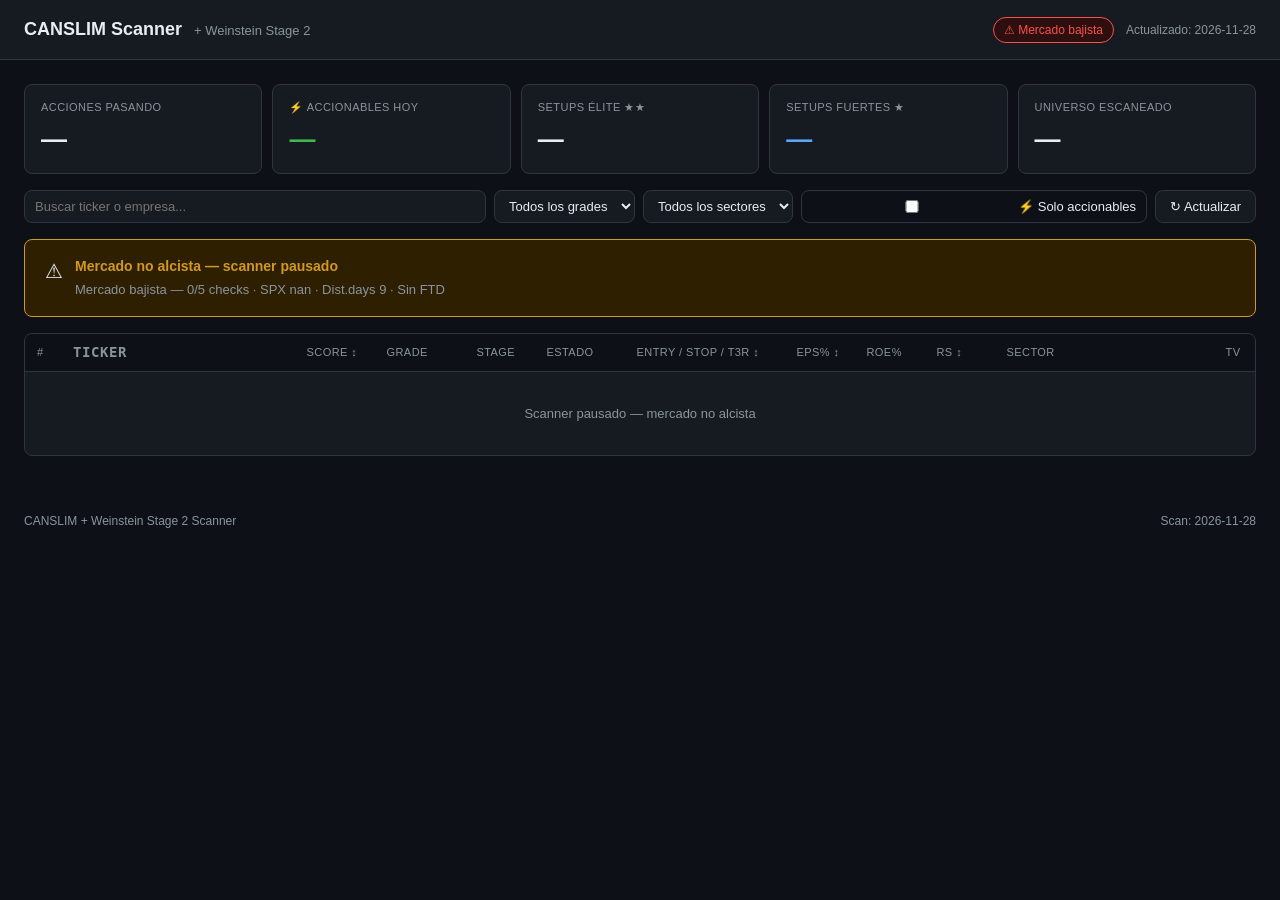
<file: index.html>
<!DOCTYPE html>
<html lang="es">
<head>
<meta charset="UTF-8">
<meta name="viewport" content="width=device-width, initial-scale=1.0">
<title>CANSLIM Scanner + Weinstein Stage 2</title>
<link rel="stylesheet" href="style.css">
</head>
<body>

<header>
  <div class="header-inner">
    <div class="header-left">
      <h1>CANSLIM Scanner</h1>
      <span class="header-sub">+ Weinstein Stage 2</span>
    </div>
    <div class="header-right">
      <div class="market-badge" id="market-badge">Cargando...</div>
      <div class="scan-date" id="scan-date"></div>
    </div>
  </div>
</header>

<main>

  <div class="metrics-row" id="metrics-row">
    <div class="metric-card">
      <div class="metric-label">Acciones pasando</div>
      <div class="metric-value" id="m-passing">—</div>
    </div>
    <div class="metric-card">
      <div class="metric-label">⚡ Accionables hoy</div>
      <div class="metric-value green" id="m-actionable">—</div>
    </div>
    <div class="metric-card">
      <div class="metric-label">Setups élite ★★</div>
      <div class="metric-value" id="m-elite">—</div>
    </div>
    <div class="metric-card">
      <div class="metric-label">Setups fuertes ★</div>
      <div class="metric-value blue" id="m-strong">—</div>
    </div>
    <div class="metric-card">
      <div class="metric-label">Universo escaneado</div>
      <div class="metric-value" id="m-total">—</div>
    </div>
  </div>

  <div class="filters-row">
    <input type="text" id="search" placeholder="Buscar ticker o empresa..." autocomplete="off">
    <select id="filter-grade">
      <option value="">Todos los grades</option>
      <option value="elite">★★ Élite (≥30)</option>
      <option value="strong">★ Fuerte (≥27)</option>
      <option value="valid">✓ Válido (≥22)</option>
    </select>
    <select id="filter-sector">
      <option value="">Todos los sectores</option>
    </select>
    <label class="filter-check">
      <input type="checkbox" id="filter-actionable">
      ⚡ Solo accionables
    </label>
    <button id="btn-refresh" onclick="loadData()">↻ Actualizar</button>
  </div>

  <div class="market-blocked" id="market-blocked" style="display:none">
    <div class="blocked-icon">⚠</div>
    <div>
      <div class="blocked-title">Mercado no alcista — scanner pausado</div>
      <div class="blocked-sub" id="blocked-note"></div>
    </div>
  </div>

  <div class="table-wrap">
    <table id="results-table">
      <thead>
        <tr>
          <th class="col-rank">#</th>
          <th class="col-ticker" data-sort="ticker">Ticker</th>
          <th class="col-score" data-sort="score">Score ↕</th>
          <th class="col-grade">Grade</th>
          <th class="col-stage">Stage</th>
          <th class="col-action-badge">Estado</th>
          <th class="col-entry" data-sort="pivot">Entry / Stop / T3R ↕</th>
          <th class="col-eps" data-sort="eps">EPS% ↕</th>
          <th class="col-roe" data-sort="roe">ROE%</th>
          <th class="col-rs" data-sort="rs">RS ↕</th>
          <th class="col-sector">Sector</th>
          <th class="col-tv">TV</th>
        </tr>
      </thead>
      <tbody id="results-body">
        <tr><td colspan="13" class="loading">Cargando datos...</td></tr>
      </tbody>
    </table>
  </div>

  <div class="detail-panel" id="detail-panel" style="display:none">
    <div class="detail-header">
      <div>
        <span class="detail-ticker" id="d-ticker"></span>
        <span class="detail-name" id="d-name"></span>
      </div>
      <button class="detail-close" onclick="closeDetail()">✕</button>
    </div>
    <div class="detail-scores" id="d-scores"></div>
    <div class="detail-criteria" id="d-criteria"></div>
  </div>

</main>

<footer>
  <span>CANSLIM + Weinstein Stage 2 Scanner</span>
  <span id="footer-date"></span>
</footer>

<script src="app.js"></script>
</body>
</html>
</file>
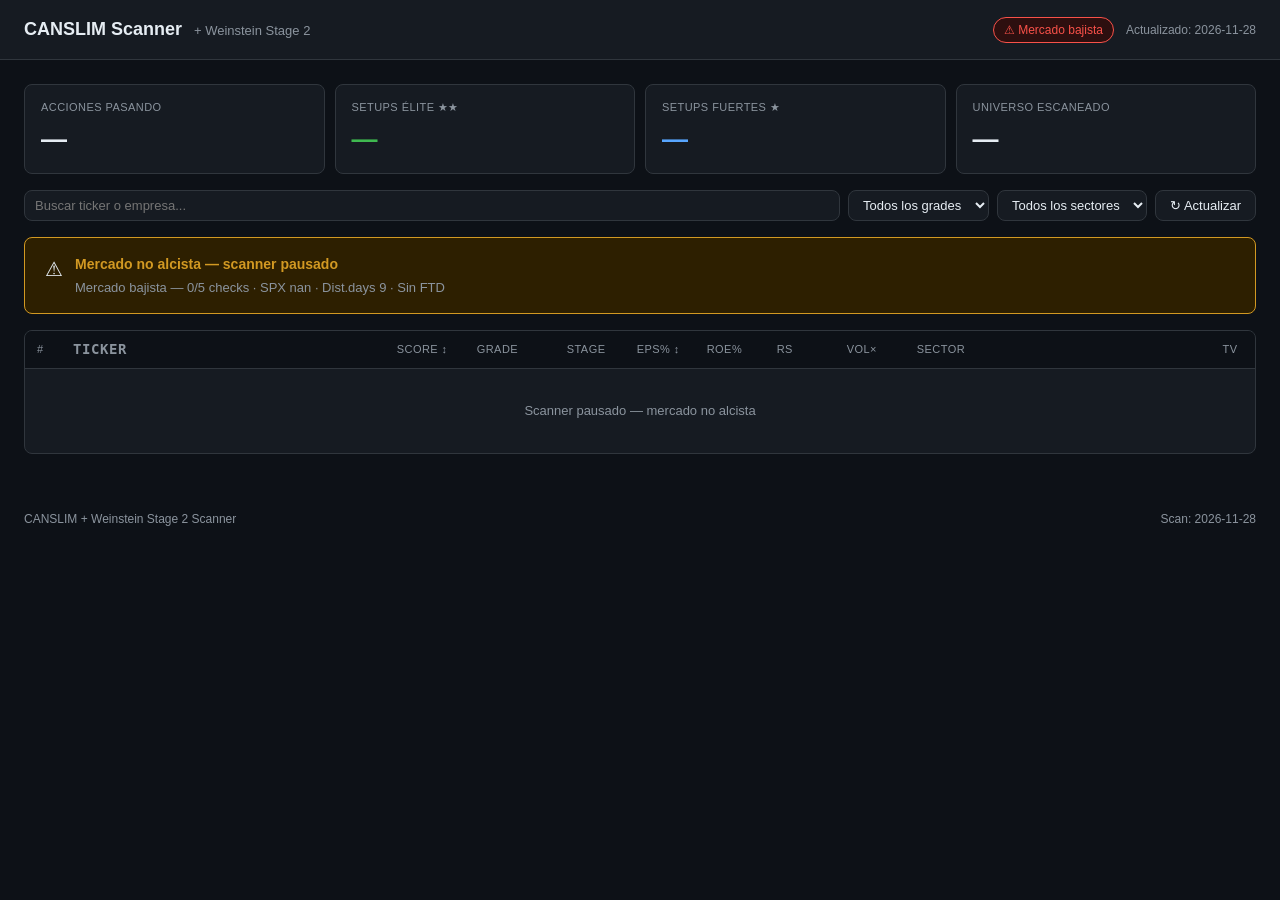
<file: web/index.html>
<!DOCTYPE html>
<html lang="es">
<head>
<meta charset="UTF-8">
<meta name="viewport" content="width=device-width, initial-scale=1.0">
<title>CANSLIM Scanner + Weinstein Stage 2</title>
<link rel="stylesheet" href="style.css">
</head>
<body>

<header>
  <div class="header-inner">
    <div class="header-left">
      <h1>CANSLIM Scanner</h1>
      <span class="header-sub">+ Weinstein Stage 2</span>
    </div>
    <div class="header-right">
      <div class="market-badge" id="market-badge">Cargando...</div>
      <div class="scan-date" id="scan-date"></div>
    </div>
  </div>
</header>

<main>

  <!-- Métricas resumen -->
  <div class="metrics-row" id="metrics-row">
    <div class="metric-card">
      <div class="metric-label">Acciones pasando</div>
      <div class="metric-value" id="m-passing">—</div>
    </div>
    <div class="metric-card">
      <div class="metric-label">Setups élite ★★</div>
      <div class="metric-value green" id="m-elite">—</div>
    </div>
    <div class="metric-card">
      <div class="metric-label">Setups fuertes ★</div>
      <div class="metric-value blue" id="m-strong">—</div>
    </div>
    <div class="metric-card">
      <div class="metric-label">Universo escaneado</div>
      <div class="metric-value" id="m-total">—</div>
    </div>
  </div>

  <!-- Filtros -->
  <div class="filters-row">
    <input type="text" id="search" placeholder="Buscar ticker o empresa..." autocomplete="off">
    <select id="filter-grade">
      <option value="">Todos los grades</option>
      <option value="elite">★★ Élite (≥30)</option>
      <option value="strong">★ Fuerte (≥27)</option>
      <option value="valid">✓ Válido (≥22)</option>
    </select>
    <select id="filter-sector">
      <option value="">Todos los sectores</option>
    </select>
    <button id="btn-refresh" onclick="loadData()">↻ Actualizar</button>
  </div>

  <!-- Mercado bloqueado -->
  <div class="market-blocked" id="market-blocked" style="display:none">
    <div class="blocked-icon">⚠</div>
    <div>
      <div class="blocked-title">Mercado no alcista — scanner pausado</div>
      <div class="blocked-sub" id="blocked-note"></div>
    </div>
  </div>

  <!-- Tabla -->
  <div class="table-wrap">
    <table id="results-table">
      <thead>
        <tr>
          <th class="col-rank">#</th>
          <th class="col-ticker" data-sort="ticker">Ticker</th>
          <th class="col-score" data-sort="score">Score ↕</th>
          <th class="col-grade">Grade</th>
          <th class="col-stage">Stage</th>
          <th class="col-eps" data-sort="eps">EPS% ↕</th>
          <th class="col-roe" data-sort="roe">ROE%</th>
          <th class="col-rs" data-sort="rs">RS</th>
          <th class="col-vol">Vol×</th>
          <th class="col-sector">Sector</th>
          <th class="col-action">TV</th>
        </tr>
      </thead>
      <tbody id="results-body">
        <tr><td colspan="11" class="loading">Cargando datos...</td></tr>
      </tbody>
    </table>
  </div>

  <!-- Panel de detalle (click en fila) -->
  <div class="detail-panel" id="detail-panel" style="display:none">
    <div class="detail-header">
      <div>
        <span class="detail-ticker" id="d-ticker"></span>
        <span class="detail-name" id="d-name"></span>
      </div>
      <button class="detail-close" onclick="closeDetail()">✕</button>
    </div>
    <div class="detail-scores" id="d-scores"></div>
    <div class="detail-criteria" id="d-criteria"></div>
  </div>

</main>

<footer>
  <span>CANSLIM + Weinstein Stage 2 Scanner</span>
  <span id="footer-date"></span>
</footer>

<script src="app.js"></script>
</body>
</html>
</file>
<file: style.css>
:root {
  --bg:        #0d1117;
  --surface:   #161b22;
  --border:    #30363d;
  --text:      #e6edf3;
  --muted:     #8b949e;
  --green:     #3fb950;
  --green-dim: #1a3726;
  --blue:      #58a6ff;
  --blue-dim:  #0d2044;
  --amber:     #d29922;
  --amber-dim: #2d1f00;
  --red:       #f85149;
  --purple:    #bc8cff;
  --radius:    8px;
  --font:      -apple-system, BlinkMacSystemFont, "Segoe UI", sans-serif;
  --mono:      "SFMono-Regular", Consolas, monospace;
}

* { box-sizing: border-box; margin: 0; padding: 0; }

body {
  background: var(--bg);
  color: var(--text);
  font-family: var(--font);
  font-size: 14px;
  line-height: 1.5;
  min-height: 100vh;
}

/* ── Header ── */
header {
  background: var(--surface);
  border-bottom: 1px solid var(--border);
  padding: 1rem 1.5rem;
  position: sticky;
  top: 0;
  z-index: 100;
}
.header-inner {
  max-width: 1400px;
  margin: 0 auto;
  display: flex;
  align-items: center;
  justify-content: space-between;
  gap: 1rem;
}
header h1 {
  font-size: 18px;
  font-weight: 600;
  color: var(--text);
  display: inline;
}
.header-sub {
  font-size: 13px;
  color: var(--muted);
  margin-left: 8px;
}
.header-right {
  display: flex;
  align-items: center;
  gap: 12px;
}
.market-badge {
  font-size: 12px;
  padding: 3px 10px;
  border-radius: 20px;
  font-weight: 500;
  background: var(--surface);
  border: 1px solid var(--border);
  color: var(--muted);
}
.market-badge.alcista { background: var(--green-dim); border-color: var(--green); color: var(--green); }
.market-badge.bajista { background: #2d0f0f; border-color: var(--red); color: var(--red); }
.scan-date { font-size: 12px; color: var(--muted); }

/* ── Main ── */
main {
  max-width: 1400px;
  margin: 0 auto;
  padding: 1.5rem;
}

/* ── Metrics ── */
.metrics-row {
  display: grid;
  grid-template-columns: repeat(auto-fit, minmax(140px, 1fr));
  gap: 10px;
  margin-bottom: 1rem;
}
.metric-card {
  background: var(--surface);
  border: 1px solid var(--border);
  border-radius: var(--radius);
  padding: .875rem 1rem;
}
.metric-label { font-size: 11px; color: var(--muted); margin-bottom: 4px; text-transform: uppercase; letter-spacing: .04em; }
.metric-value { font-size: 26px; font-weight: 600; color: var(--text); }
.metric-value.green { color: var(--green); }
.metric-value.blue  { color: var(--blue); }

/* ── Filters ── */
.filters-row {
  display: flex;
  gap: 8px;
  margin-bottom: 1rem;
  flex-wrap: wrap;
}
.filters-row input,
.filters-row select {
  background: var(--surface);
  border: 1px solid var(--border);
  border-radius: var(--radius);
  color: var(--text);
  font-size: 13px;
  padding: 6px 10px;
  outline: none;
}
.filters-row input { flex: 1; min-width: 200px; }
.filters-row input:focus,
.filters-row select:focus { border-color: var(--blue); }
#btn-refresh {
  background: var(--surface);
  border: 1px solid var(--border);
  border-radius: var(--radius);
  color: var(--text);
  font-size: 13px;
  padding: 6px 14px;
  cursor: pointer;
  white-space: nowrap;
}
#btn-refresh:hover { border-color: var(--blue); color: var(--blue); }

/* ── Market blocked ── */
.market-blocked {
  background: #2d1f00;
  border: 1px solid var(--amber);
  border-radius: var(--radius);
  padding: 1rem 1.25rem;
  margin-bottom: 1rem;
  display: flex;
  gap: 12px;
  align-items: flex-start;
}
.blocked-icon { font-size: 20px; }
.blocked-title { font-weight: 600; color: var(--amber); margin-bottom: 3px; }
.blocked-sub { font-size: 13px; color: var(--muted); }

/* ── Table ── */
.table-wrap {
  background: var(--surface);
  border: 1px solid var(--border);
  border-radius: var(--radius);
  overflow-x: auto;
}
table {
  width: 100%;
  border-collapse: collapse;
  font-size: 13px;
}
thead th {
  background: var(--bg);
  color: var(--muted);
  font-weight: 500;
  font-size: 11px;
  text-transform: uppercase;
  letter-spacing: .04em;
  padding: 8px 12px;
  text-align: left;
  border-bottom: 1px solid var(--border);
  white-space: nowrap;
  user-select: none;
}
thead th[data-sort] { cursor: pointer; }
thead th[data-sort]:hover { color: var(--text); }
tbody tr {
  border-bottom: 1px solid var(--border);
  cursor: pointer;
  transition: background .1s;
}
tbody tr:last-child { border-bottom: none; }
tbody tr:hover { background: rgba(88,166,255,.05); }
tbody td { padding: 10px 12px; vertical-align: middle; }
.loading { text-align: center; color: var(--muted); padding: 2rem; }

/* Col widths */
.col-rank   { width: 36px; color: var(--muted); }
.col-ticker { font-family: var(--mono); font-weight: 600; font-size: 14px; }
.col-score  { width: 80px; }
.col-grade  { width: 90px; }
.col-stage  { width: 70px; }
.col-eps, .col-roe, .col-rs, .col-vol { width: 70px; }
.col-action { width: 50px; text-align: center; }

/* Score bar */
.score-bar-wrap { display: flex; align-items: center; gap: 6px; }
.score-bar { height: 6px; background: var(--border); border-radius: 3px; overflow: hidden; flex: 1; max-width: 60px; }
.score-bar-fill { height: 100%; border-radius: 3px; }
.score-num { font-size: 13px; font-weight: 600; white-space: nowrap; }

/* Grade badges */
.grade-badge {
  display: inline-block;
  font-size: 11px;
  padding: 2px 8px;
  border-radius: 20px;
  font-weight: 500;
  white-space: nowrap;
}
.grade-elite  { background: #2d1f60; border: 1px solid var(--purple); color: var(--purple); }
.grade-strong { background: var(--green-dim); border: 1px solid var(--green); color: var(--green); }
.grade-valid  { background: var(--blue-dim); border: 1px solid var(--blue); color: var(--blue); }
.grade-weak   { background: transparent; border: 1px solid var(--border); color: var(--muted); }

/* Stage badge */
.stage-badge {
  display: inline-block;
  font-size: 11px;
  padding: 2px 6px;
  border-radius: 4px;
  font-weight: 600;
}
.stage-2 { background: var(--green-dim); color: var(--green); }
.stage-other { background: transparent; color: var(--muted); }

/* Values */
.val-pos { color: var(--green); }
.val-neg { color: var(--red); }
.val-neutral { color: var(--muted); }

/* TV link */
.tv-link {
  display: inline-flex;
  align-items: center;
  justify-content: center;
  width: 28px;
  height: 28px;
  border-radius: 6px;
  background: var(--bg);
  border: 1px solid var(--border);
  text-decoration: none;
  font-size: 12px;
  color: var(--blue);
  transition: border-color .15s;
}
.tv-link:hover { border-color: var(--blue); }

/* ── Detail panel ── */
.detail-panel {
  background: var(--surface);
  border: 1px solid var(--border);
  border-radius: var(--radius);
  padding: 1.25rem;
  margin-top: 1rem;
}
.detail-header {
  display: flex;
  justify-content: space-between;
  align-items: center;
  margin-bottom: 1rem;
  padding-bottom: .75rem;
  border-bottom: 1px solid var(--border);
}
.detail-ticker { font-family: var(--mono); font-size: 20px; font-weight: 700; }
.detail-name   { font-size: 14px; color: var(--muted); margin-left: 10px; }
.detail-close  {
  background: transparent;
  border: 1px solid var(--border);
  border-radius: 6px;
  color: var(--muted);
  cursor: pointer;
  padding: 4px 10px;
  font-size: 14px;
}
.detail-close:hover { border-color: var(--red); color: var(--red); }

.detail-scores {
  display: grid;
  grid-template-columns: repeat(auto-fit, minmax(80px, 1fr));
  gap: 8px;
  margin-bottom: 1rem;
}
.ds-card {
  background: var(--bg);
  border: 1px solid var(--border);
  border-radius: 6px;
  padding: .5rem .75rem;
  text-align: center;
}
.ds-letter { font-size: 11px; color: var(--muted); text-transform: uppercase; letter-spacing: .05em; }
.ds-score  { font-size: 18px; font-weight: 700; }

.detail-criteria { display: flex; flex-direction: column; gap: 6px; }
.dc-group { margin-bottom: .5rem; }
.dc-group-title { font-size: 11px; color: var(--muted); text-transform: uppercase; letter-spacing: .05em; margin-bottom: 4px; }
.dc-row {
  display: flex;
  align-items: center;
  gap: 8px;
  font-size: 12px;
  padding: 4px 0;
  border-top: 1px solid var(--border);
}
.dc-icon { width: 16px; flex-shrink: 0; text-align: center; }
.dc-pass { color: var(--green); }
.dc-fail { color: var(--red); }
.dc-name { flex: 1; color: var(--text); }
.dc-note { color: var(--muted); font-size: 11px; }

/* ── Footer ── */
footer {
  max-width: 1400px;
  margin: 2rem auto 1rem;
  padding: 0 1.5rem;
  display: flex;
  justify-content: space-between;
  font-size: 12px;
  color: var(--muted);
}

/* ── Responsive ── */
@media (max-width: 768px) {
  .col-sector, .col-roe, .col-vol { display: none; }
  main { padding: 1rem; }
}

/* ── Entry / Accionable ── */
.action-badge {
  display: inline-block;
  font-size: 11px;
  padding: 3px 8px;
  border-radius: 20px;
  font-weight: 500;
  white-space: nowrap;
}
.action-yes  { background: rgba(63,185,80,.15); color: #3fb950; border: 1px solid rgba(63,185,80,.3); }
.action-wait { background: rgba(88,166,255,.1);  color: #58a6ff; border: 1px solid rgba(88,166,255,.2); }
.action-none { color: var(--muted); }

.col-entry { width: 160px; }
.col-action-badge { width: 90px; }
.col-tv { width: 44px; text-align: center; }

.filter-check {
  display: flex;
  align-items: center;
  gap: 6px;
  font-size: 13px;
  color: var(--text);
  cursor: pointer;
  padding: 6px 10px;
  border: 1px solid var(--border);
  border-radius: var(--radius);
  white-space: nowrap;
}
.filter-check input { cursor: pointer; }
.filter-check:hover { border-color: var(--green); color: var(--green); }

@media (max-width: 768px) {
  .col-roe, .col-sector { display: none; }
  .col-entry { width: 120px; }
}
</file>
<file: web/style.css>
:root {
  --bg:        #0d1117;
  --surface:   #161b22;
  --border:    #30363d;
  --text:      #e6edf3;
  --muted:     #8b949e;
  --green:     #3fb950;
  --green-dim: #1a3726;
  --blue:      #58a6ff;
  --blue-dim:  #0d2044;
  --amber:     #d29922;
  --amber-dim: #2d1f00;
  --red:       #f85149;
  --purple:    #bc8cff;
  --radius:    8px;
  --font:      -apple-system, BlinkMacSystemFont, "Segoe UI", sans-serif;
  --mono:      "SFMono-Regular", Consolas, monospace;
}

* { box-sizing: border-box; margin: 0; padding: 0; }

body {
  background: var(--bg);
  color: var(--text);
  font-family: var(--font);
  font-size: 14px;
  line-height: 1.5;
  min-height: 100vh;
}

/* ── Header ── */
header {
  background: var(--surface);
  border-bottom: 1px solid var(--border);
  padding: 1rem 1.5rem;
  position: sticky;
  top: 0;
  z-index: 100;
}
.header-inner {
  max-width: 1400px;
  margin: 0 auto;
  display: flex;
  align-items: center;
  justify-content: space-between;
  gap: 1rem;
}
header h1 {
  font-size: 18px;
  font-weight: 600;
  color: var(--text);
  display: inline;
}
.header-sub {
  font-size: 13px;
  color: var(--muted);
  margin-left: 8px;
}
.header-right {
  display: flex;
  align-items: center;
  gap: 12px;
}
.market-badge {
  font-size: 12px;
  padding: 3px 10px;
  border-radius: 20px;
  font-weight: 500;
  background: var(--surface);
  border: 1px solid var(--border);
  color: var(--muted);
}
.market-badge.alcista { background: var(--green-dim); border-color: var(--green); color: var(--green); }
.market-badge.bajista { background: #2d0f0f; border-color: var(--red); color: var(--red); }
.scan-date { font-size: 12px; color: var(--muted); }

/* ── Main ── */
main {
  max-width: 1400px;
  margin: 0 auto;
  padding: 1.5rem;
}

/* ── Metrics ── */
.metrics-row {
  display: grid;
  grid-template-columns: repeat(auto-fit, minmax(140px, 1fr));
  gap: 10px;
  margin-bottom: 1rem;
}
.metric-card {
  background: var(--surface);
  border: 1px solid var(--border);
  border-radius: var(--radius);
  padding: .875rem 1rem;
}
.metric-label { font-size: 11px; color: var(--muted); margin-bottom: 4px; text-transform: uppercase; letter-spacing: .04em; }
.metric-value { font-size: 26px; font-weight: 600; color: var(--text); }
.metric-value.green { color: var(--green); }
.metric-value.blue  { color: var(--blue); }

/* ── Filters ── */
.filters-row {
  display: flex;
  gap: 8px;
  margin-bottom: 1rem;
  flex-wrap: wrap;
}
.filters-row input,
.filters-row select {
  background: var(--surface);
  border: 1px solid var(--border);
  border-radius: var(--radius);
  color: var(--text);
  font-size: 13px;
  padding: 6px 10px;
  outline: none;
}
.filters-row input { flex: 1; min-width: 200px; }
.filters-row input:focus,
.filters-row select:focus { border-color: var(--blue); }
#btn-refresh {
  background: var(--surface);
  border: 1px solid var(--border);
  border-radius: var(--radius);
  color: var(--text);
  font-size: 13px;
  padding: 6px 14px;
  cursor: pointer;
  white-space: nowrap;
}
#btn-refresh:hover { border-color: var(--blue); color: var(--blue); }

/* ── Market blocked ── */
.market-blocked {
  background: #2d1f00;
  border: 1px solid var(--amber);
  border-radius: var(--radius);
  padding: 1rem 1.25rem;
  margin-bottom: 1rem;
  display: flex;
  gap: 12px;
  align-items: flex-start;
}
.blocked-icon { font-size: 20px; }
.blocked-title { font-weight: 600; color: var(--amber); margin-bottom: 3px; }
.blocked-sub { font-size: 13px; color: var(--muted); }

/* ── Table ── */
.table-wrap {
  background: var(--surface);
  border: 1px solid var(--border);
  border-radius: var(--radius);
  overflow-x: auto;
}
table {
  width: 100%;
  border-collapse: collapse;
  font-size: 13px;
}
thead th {
  background: var(--bg);
  color: var(--muted);
  font-weight: 500;
  font-size: 11px;
  text-transform: uppercase;
  letter-spacing: .04em;
  padding: 8px 12px;
  text-align: left;
  border-bottom: 1px solid var(--border);
  white-space: nowrap;
  user-select: none;
}
thead th[data-sort] { cursor: pointer; }
thead th[data-sort]:hover { color: var(--text); }
tbody tr {
  border-bottom: 1px solid var(--border);
  cursor: pointer;
  transition: background .1s;
}
tbody tr:last-child { border-bottom: none; }
tbody tr:hover { background: rgba(88,166,255,.05); }
tbody td { padding: 10px 12px; vertical-align: middle; }
.loading { text-align: center; color: var(--muted); padding: 2rem; }

/* Col widths */
.col-rank   { width: 36px; color: var(--muted); }
.col-ticker { font-family: var(--mono); font-weight: 600; font-size: 14px; }
.col-score  { width: 80px; }
.col-grade  { width: 90px; }
.col-stage  { width: 70px; }
.col-eps, .col-roe, .col-rs, .col-vol { width: 70px; }
.col-action { width: 50px; text-align: center; }

/* Score bar */
.score-bar-wrap { display: flex; align-items: center; gap: 6px; }
.score-bar { height: 6px; background: var(--border); border-radius: 3px; overflow: hidden; flex: 1; max-width: 60px; }
.score-bar-fill { height: 100%; border-radius: 3px; }
.score-num { font-size: 13px; font-weight: 600; white-space: nowrap; }

/* Grade badges */
.grade-badge {
  display: inline-block;
  font-size: 11px;
  padding: 2px 8px;
  border-radius: 20px;
  font-weight: 500;
  white-space: nowrap;
}
.grade-elite  { background: #2d1f60; border: 1px solid var(--purple); color: var(--purple); }
.grade-strong { background: var(--green-dim); border: 1px solid var(--green); color: var(--green); }
.grade-valid  { background: var(--blue-dim); border: 1px solid var(--blue); color: var(--blue); }
.grade-weak   { background: transparent; border: 1px solid var(--border); color: var(--muted); }

/* Stage badge */
.stage-badge {
  display: inline-block;
  font-size: 11px;
  padding: 2px 6px;
  border-radius: 4px;
  font-weight: 600;
}
.stage-2 { background: var(--green-dim); color: var(--green); }
.stage-other { background: transparent; color: var(--muted); }

/* Values */
.val-pos { color: var(--green); }
.val-neg { color: var(--red); }
.val-neutral { color: var(--muted); }

/* TV link */
.tv-link {
  display: inline-flex;
  align-items: center;
  justify-content: center;
  width: 28px;
  height: 28px;
  border-radius: 6px;
  background: var(--bg);
  border: 1px solid var(--border);
  text-decoration: none;
  font-size: 12px;
  color: var(--blue);
  transition: border-color .15s;
}
.tv-link:hover { border-color: var(--blue); }

/* ── Detail panel ── */
.detail-panel {
  background: var(--surface);
  border: 1px solid var(--border);
  border-radius: var(--radius);
  padding: 1.25rem;
  margin-top: 1rem;
}
.detail-header {
  display: flex;
  justify-content: space-between;
  align-items: center;
  margin-bottom: 1rem;
  padding-bottom: .75rem;
  border-bottom: 1px solid var(--border);
}
.detail-ticker { font-family: var(--mono); font-size: 20px; font-weight: 700; }
.detail-name   { font-size: 14px; color: var(--muted); margin-left: 10px; }
.detail-close  {
  background: transparent;
  border: 1px solid var(--border);
  border-radius: 6px;
  color: var(--muted);
  cursor: pointer;
  padding: 4px 10px;
  font-size: 14px;
}
.detail-close:hover { border-color: var(--red); color: var(--red); }

.detail-scores {
  display: grid;
  grid-template-columns: repeat(auto-fit, minmax(80px, 1fr));
  gap: 8px;
  margin-bottom: 1rem;
}
.ds-card {
  background: var(--bg);
  border: 1px solid var(--border);
  border-radius: 6px;
  padding: .5rem .75rem;
  text-align: center;
}
.ds-letter { font-size: 11px; color: var(--muted); text-transform: uppercase; letter-spacing: .05em; }
.ds-score  { font-size: 18px; font-weight: 700; }

.detail-criteria { display: flex; flex-direction: column; gap: 6px; }
.dc-group { margin-bottom: .5rem; }
.dc-group-title { font-size: 11px; color: var(--muted); text-transform: uppercase; letter-spacing: .05em; margin-bottom: 4px; }
.dc-row {
  display: flex;
  align-items: center;
  gap: 8px;
  font-size: 12px;
  padding: 4px 0;
  border-top: 1px solid var(--border);
}
.dc-icon { width: 16px; flex-shrink: 0; text-align: center; }
.dc-pass { color: var(--green); }
.dc-fail { color: var(--red); }
.dc-name { flex: 1; color: var(--text); }
.dc-note { color: var(--muted); font-size: 11px; }

/* ── Footer ── */
footer {
  max-width: 1400px;
  margin: 2rem auto 1rem;
  padding: 0 1.5rem;
  display: flex;
  justify-content: space-between;
  font-size: 12px;
  color: var(--muted);
}

/* ── Responsive ── */
@media (max-width: 768px) {
  .col-sector, .col-roe, .col-vol { display: none; }
  main { padding: 1rem; }
}
</file>
